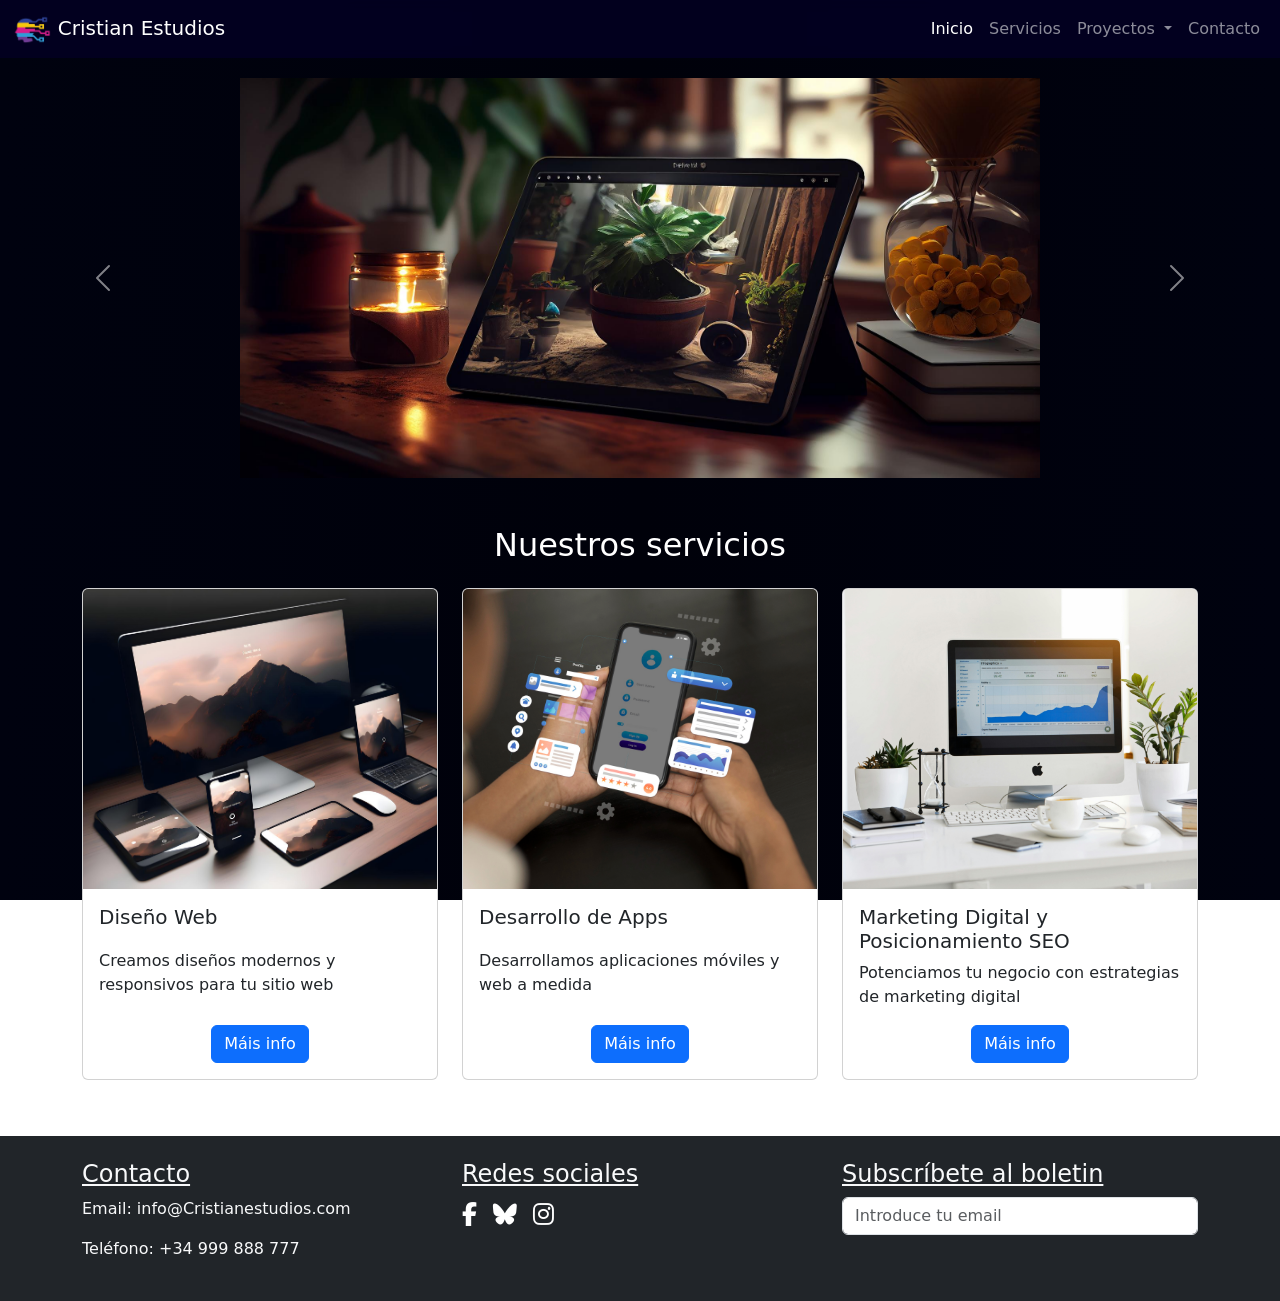
<file: index.html>
<!DOCTYPE html>
<html lang="en">
<head>
    <meta charset="UTF-8">
    <meta name="viewport" content="width=device-width, initial-scale=1.0">
    <title>Cristian Estudios</title>

    <link rel="stylesheet" type="text/css" href="css/styles.css" />
    <link rel="stylesheet" href="https://cdnjs.cloudflare.com/ajax/libs/font-awesome/6.5.2/css/all.min.css">

    <link href="https://cdn.jsdelivr.net/npm/bootstrap@5.3.0-alpha1/dist/css/bootstrap.min.css" rel="stylesheet">
</head>

<body>

    <!--Menu navegación-->
    <nav class="navbar navbar-expand-lg navbar-dark fixed-top">
        <div class="container-fluid">
            <a class="navbar-brand" href="#">
                <img src="img/Logo.png" alt="Logo"> Cristian Estudios
            </a>
            
            <button class="navbar-toggler" type="button" data-bs-toggle="collapse" data-bs-target="#navbarNAV">
                <span class="navbar-toggler-icon"></span>
            </button>

            <div class="collapse navbar-collapse" id="navbarNAV">
                <ul class="navbar-nav ms-auto mb-0 mb-lg-0">
                <li class="nav-item">
                    <a class="nav-link active" href="#">Inicio</a>
                </li>
                <li class="nav-item">
                    <a class="nav-link" href="#carouselExample">Servicios</a>
                </li>
                <li class="nav-item dropdown">
                    <a class="nav-link dropdown-toggle" href="#proyectos" role="button" data-bs-toggle="dropdown">
                    Proyectos
                    </a>
                    <ul class="dropdown-menu">
                    <li><a class="dropdown-item" href="#">Por definir</a></li>
                    <li><a class="dropdown-item" href="#">Por definir</a></li>
                    <li><a class="dropdown-item" href="#">Por definir</a></li>
                    </ul>
                </li>
                <li class="nav-item">
                    <a class="nav-link" href="#footer">Contacto</a>
                </li>
                </ul>
            </div>
        </div>
    </nav>

    <!-- Carrusel-->
    <div id="carouselExample" class="carousel slide m-2" data-bs-ride="carousel">
        <div class="carousel-inner">
            <div class="carousel-item active">
                <img src="img/Escritorio.jpg" class="d-block w-100" alt="Imaxe Escritorio">
            </div>
            <div class="carousel-item">
                <img src="img/Diseño.jpg" class="d-block w-100" alt="Imaxe Diseño">
            </div>
            <div class="carousel-item">
                <img src="img/Desarrollo.jpg" class="d-block w-100" alt="Imaxe Desarrollo">
            </div>
        </div>
        <button class="carousel-control-prev" type="button" data-bs-target="#carouselExample" data-bs-slide="prev">
            <span class="carousel-control-prev-icon" aria-hidden="true"></span>
            <span class="visually-hidden">Previous</span>
        </button>
        <button class="carousel-control-next" type="button" data-bs-target="#carouselExample" data-bs-slide="next">
            <span class="carousel-control-next-icon" aria-hidden="true"></span>
            <span class="visually-hidden">Next</span>
        </button>
    </div>

    <!-- Nuestros servicios -->
    <section class="container my-5">
        <h2 class="text-center mb-4 text-white">Nuestros servicios</h2>
        
        <div class="row container-cards">
            <!--Tarjeta 1-->
            <div class="mb-2 col-md-4">
                <div class="card h-100">
                    <img src="img/Diseño.jpg" class="card-img-top" alt="img">
                    <div class="card-body">
                        <h5 class="card-title">Diseño Web</h5>
                        <p class="card-text">Creamos diseños modernos y responsivos para tu sitio web</p>
                        <button class="btn btn-primary" data-bs-toggle="modal" data-bs-target="#modal1">Máis info</button>
                    </div>
                </div>
            </div>
            <!--Tarjeta 2-->
            <div class="mb-2 col-md-4">
                <div class="card h-100">
                    <img src="img/Desarrollo.jpg" class="card-img-top" alt="img">
                    <div class="card-body">
                        <h5 class="card-title">Desarrollo de Apps</h5>
                        <p class="card-text">Desarrollamos aplicaciones móviles y web a medida</p>
                        <button class="btn btn-primary" data-bs-toggle="modal" data-bs-target="#modal2">Máis info</button>
                    </div>
                </div>
            </div>
            <!--Tarjeta 3-->
            <div class="mb-2 col-md-4">
                <div class="card h-100">
                    <img src="img/Marketing.jpg" class="card-img-top" alt="img">
                    <div class="card-body">
                        <h5 class="card-title">Marketing Digital y Posicionamiento SEO</h5>
                        <p class="card-text">Potenciamos tu negocio con estrategias de marketing digital</p>
                        <button class="btn btn-primary" data-bs-toggle="modal" data-bs-target="#modal3">Máis info</button>
                    </div>
                </div>
            </div>
        </div>
    </section>

    <!-- Modal -->
    <!-- Modal 1 -->
    <div class="modal fade" id="modal1" tabindex="-1">
        <div class="modal-dialog">
            <div class="modal-content">
                <div class="modal-header">
                    <h5 class="modal-title">Diseño Web</h5>
                    <button type="button" class="btn-close" data-bs-dismiss="modal"></button>
                </div>
                <div class="modal-body">
                    Na nosa empresa especializámonos en deseño web responsivo, garantindo que o teu sitio 
                    se vexa e funcione perfectamente en calquera dispositivo. Creamos páxinas modernas, 
                    intuitivas e adaptadas ás túas necesidades, mellorando a experiencia do usuario e a 
                    visibilidade en buscadores. Se queres unha web atractiva, rápida e eficiente, 
                    ós podemos axudarte a facela realidade.
                </div>
                <div class="modal-footer">
                    <button type="button" class="btn btn-secondary" data-bs-dismiss="modal">Close</button>
                </div>
            </div>
        </div>
    </div>

    <!-- Modal 2 -->
    <div class="modal fade" id="modal2" tabindex="-1">
        <div class="modal-dialog">
            <div class="modal-content">
                <div class="modal-header">
                    <h5 class="modal-title">Desarrollo de Apps</h5>
                    <button type="button" class="btn-close" data-bs-dismiss="modal"></button>
                </div>
                <div class="modal-body">
                    Transformamos as túas ideas en aplicacións innovadoras e funcionais. Desenvolvemos apps 
                    móbiles e web á medida, optimizadas para ofrecer un rendemento excepcional. 
                    Tanto para Android como para iOS, creamos solucións personalizadas que melloran a 
                    interacción cos teus clientes e potencian o crecemento do teu negocio..
                </div>
                <div class="modal-footer">
                    <button type="button" class="btn btn-secondary" data-bs-dismiss="modal">Close</button>
                </div>
            </div>
        </div>
    </div>

    <!-- Modal 3 -->
    <div class="modal fade" id="modal3" tabindex="-1">
        <div class="modal-dialog">
            <div class="modal-content">
                <div class="modal-header">
                    <h5 class="modal-title">Márketing Digital</h5>
                    <button type="button" class="btn-close" data-bs-dismiss="modal"></button>
                </div>
                <div class="modal-body">
                    Implementamos estratexias de marketing dixital para aumentar a túa visibilidade.
                    Axudámosche a destacar na internet cunha estratexia de marketing dixital efectiva. 
                    Xestionamos campañas publicitarias, optimización en buscadores (SEO), redes sociais
                    e moito máis para aumentar a túa visibilidade e atraer máis clientes. 
                    Se buscas maximizar o impacto da túa marca en liña, temos a solución perfecta para ti.
                </div>
                <div class="modal-footer">
                    <button type="button" class="btn btn-secondary" data-bs-dismiss="modal">Close</button>
                </div>
            </div>
        </div>
    </div>

    <!--Pie de página-->
    <footer class="py-4 bg-dark text-light" id="footer">
        <div class="container">
            <div class="row">
                <div class="col-md-4">
                    <h4 class="text-decoration-underline">Contacto</h4>
                    <p>Email: info@Cristianestudios.com</p>
                    <p>Teléfono: +34 999 888 777</p>
                </div>

                <div class="col-md-4">
                    <h4 class="text-decoration-underline">Redes sociales</h4>
                    <ul class="list-unstyled d-flex gap-3">
                        <li><a href="https://www.facebook.com" class="text-white"><i class="fab fa-facebook-f"></i></a></li>
                        <li><a href="https://bsky.app" class="text-white"><i class="fab fa-bluesky"></i></a></li>
                        <li><a href="https://www.instagram.com" class="text-white"><i class="fab fa-instagram"></i></a></li>
                    </ul>
                </div>

                <div class="col-md-4">
                    <h4 class="text-decoration-underline">Subscríbete al boletin</h4>
                    <form class="mb-3">
                        <input type="email" class="form-control mb-1" placeholder="Introduce tu email">
                    </form>
                </div>
            </div>
        </div>
    </footer>

    
    <script src="https://cdn.jsdelivr.net/npm/bootstrap@5.3.0-alpha1/dist/js/bootstrap.bundle.min.js"></script>
</body>
</html>
</file>
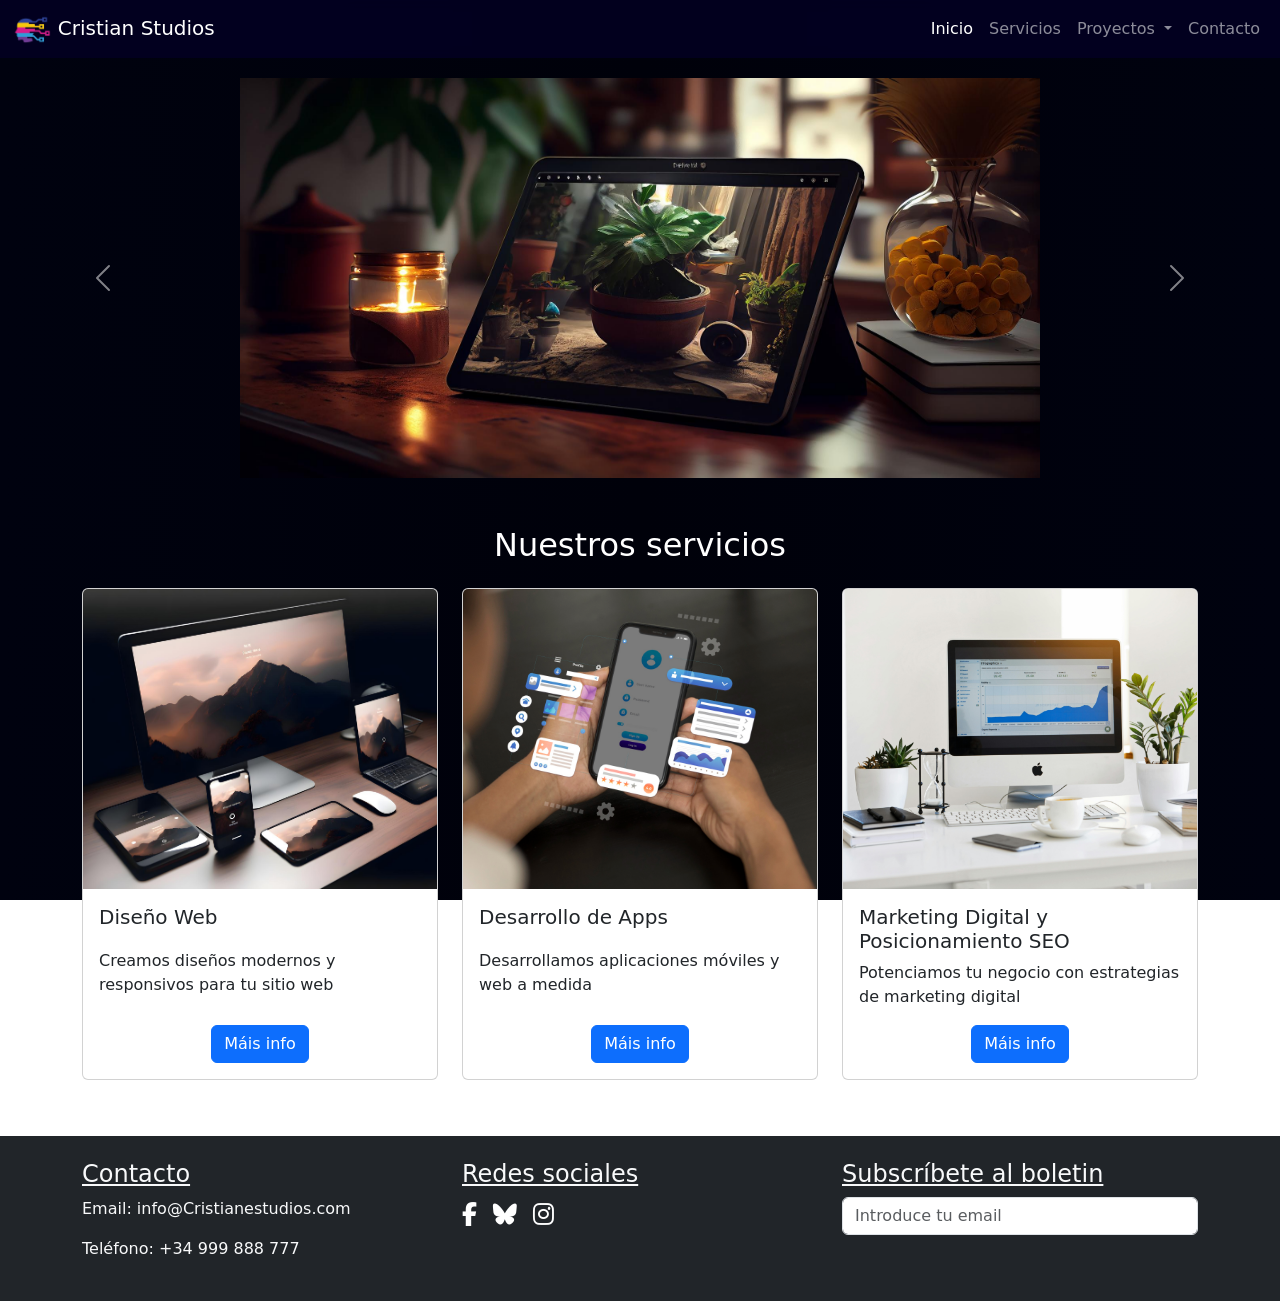
<file: website.html>
<!DOCTYPE html>
<html lang="en">
<head>
    <meta charset="UTF-8">
    <meta name="viewport" content="width=device-width, initial-scale=1.0">
    <title>My Landing Page</title>

    <link rel="stylesheet" type="text/css" href="css/styles.css" />
    <link rel="stylesheet" href="https://cdnjs.cloudflare.com/ajax/libs/font-awesome/6.5.2/css/all.min.css">

    <link href="https://cdn.jsdelivr.net/npm/bootstrap@5.3.0-alpha1/dist/css/bootstrap.min.css" rel="stylesheet">
</head>

<body>

    <!--Menu navegación-->
    <nav class="navbar navbar-expand-lg navbar-dark fixed-top">
        <div class="container-fluid">
            <a class="navbar-brand" href="#">
                <img src="img/Logo.png" alt="Logo"> Cristian Studios
            </a>
            
            <button class="navbar-toggler" type="button" data-bs-toggle="collapse" data-bs-target="#navbarNAV">
                <span class="navbar-toggler-icon"></span>
            </button>

            <div class="collapse navbar-collapse" id="navbarNAV">
                <ul class="navbar-nav ms-auto mb-0 mb-lg-0">
                <li class="nav-item">
                    <a class="nav-link active" href="#">Inicio</a>
                </li>
                <li class="nav-item">
                    <a class="nav-link" href="#carouselExample">Servicios</a>
                </li>
                <li class="nav-item dropdown">
                    <a class="nav-link dropdown-toggle" href="#proyectos" role="button" data-bs-toggle="dropdown">
                    Proyectos
                    </a>
                    <ul class="dropdown-menu">
                    <li><a class="dropdown-item" href="#">Por definir</a></li>
                    <li><a class="dropdown-item" href="#">Por definir</a></li>
                    <li><a class="dropdown-item" href="#">Por definir</a></li>
                    </ul>
                </li>
                <li class="nav-item">
                    <a class="nav-link" href="#footer">Contacto</a>
                </li>
                </ul>
            </div>
        </div>
    </nav>

    <!-- Carrusel-->
    <div id="carouselExample" class="carousel slide m-2" data-bs-ride="carousel">
        <div class="carousel-inner">
            <div class="carousel-item active">
                <img src="img/Escritorio.jpg" class="d-block w-100" alt="Imaxe Escritorio">
            </div>
            <div class="carousel-item">
                <img src="img/Diseño.jpg" class="d-block w-100" alt="Imaxe Diseño">
            </div>
            <div class="carousel-item">
                <img src="img/Desarrollo.jpg" class="d-block w-100" alt="Imaxe Desarrollo">
            </div>
        </div>
        <button class="carousel-control-prev" type="button" data-bs-target="#carouselExample" data-bs-slide="prev">
            <span class="carousel-control-prev-icon" aria-hidden="true"></span>
            <span class="visually-hidden">Previous</span>
        </button>
        <button class="carousel-control-next" type="button" data-bs-target="#carouselExample" data-bs-slide="next">
            <span class="carousel-control-next-icon" aria-hidden="true"></span>
            <span class="visually-hidden">Next</span>
        </button>
    </div>

    <!-- Nuestros servicios -->
    <section class="container my-5">
        <h2 class="text-center mb-4 text-white">Nuestros servicios</h2>
        
        <div class="row container-cards">
            <!--Tarjeta 1-->
            <div class="mb-2 col-md-4">
                <div class="card h-100">
                    <img src="img/Diseño.jpg" class="card-img-top" alt="img">
                    <div class="card-body">
                        <h5 class="card-title">Diseño Web</h5>
                        <p class="card-text">Creamos diseños modernos y responsivos para tu sitio web</p>
                        <button class="btn btn-primary" data-bs-toggle="modal" data-bs-target="#modal1">Máis info</button>
                    </div>
                </div>
            </div>
            <!--Tarjeta 2-->
            <div class="mb-2 col-md-4">
                <div class="card h-100">
                    <img src="img/Desarrollo.jpg" class="card-img-top" alt="img">
                    <div class="card-body">
                        <h5 class="card-title">Desarrollo de Apps</h5>
                        <p class="card-text">Desarrollamos aplicaciones móviles y web a medida</p>
                        <button class="btn btn-primary" data-bs-toggle="modal" data-bs-target="#modal2">Máis info</button>
                    </div>
                </div>
            <!--Tarjeta 3-->
            </div>
            <div class="mb-2 col-md-4">
                <div class="card h-100">
                    <img src="img/Marketing.jpg" class="card-img-top" alt="img">
                    <div class="card-body">
                        <h5 class="card-title">Marketing Digital y Posicionamiento SEO</h5>
                        <p class="card-text">Potenciamos tu negocio con estrategias de marketing digital</p>
                        <button class="btn btn-primary" data-bs-toggle="modal" data-bs-target="#modal3">Máis info</button>
                    </div>
                </div>
            </div>
        </div>
    </section>

    <!-- Modal -->
    <!-- Modal 1 -->
    <div class="modal fade" id="modal1" tabindex="-1">
        <div class="modal-dialog">
            <div class="modal-content">
                <div class="modal-header">
                    <h5 class="modal-title">Diseño Web</h5>
                    <button type="button" class="btn-close" data-bs-dismiss="modal"></button>
                </div>
                <div class="modal-body">
                    Na nosa empresa especializámonos en deseño web responsivo, garantindo que o teu sitio 
                    se vexa e funcione perfectamente en calquera dispositivo. Creamos páxinas modernas, 
                    intuitivas e adaptadas ás túas necesidades, mellorando a experiencia do usuario e a 
                    visibilidade en buscadores. Se queres unha web atractiva, rápida e eficiente, 
                    ós podemos axudarte a facela realidade.
                </div>
                <div class="modal-footer">
                    <button type="button" class="btn btn-secondary" data-bs-dismiss="modal">Close</button>
                </div>
            </div>
        </div>
    </div>

    <!-- Modal 2 -->
    <div class="modal fade" id="modal2" tabindex="-1">
        <div class="modal-dialog">
            <div class="modal-content">
                <div class="modal-header">
                    <h5 class="modal-title">Desarrollo de Apps</h5>
                    <button type="button" class="btn-close" data-bs-dismiss="modal"></button>
                </div>
                <div class="modal-body">
                    Transformamos as túas ideas en aplicacións innovadoras e funcionais. Desenvolvemos apps 
                    móbiles e web á medida, optimizadas para ofrecer un rendemento excepcional. 
                    Tanto para Android como para iOS, creamos solucións personalizadas que melloran a 
                    interacción cos teus clientes e potencian o crecemento do teu negocio..
                </div>
                <div class="modal-footer">
                    <button type="button" class="btn btn-secondary" data-bs-dismiss="modal">Close</button>
                </div>
            </div>
        </div>
    </div>

    <!-- Modal 3 -->
    <div class="modal fade" id="modal3" tabindex="-1">
        <div class="modal-dialog">
            <div class="modal-content">
                <div class="modal-header">
                    <h5 class="modal-title">Márketing Digital</h5>
                    <button type="button" class="btn-close" data-bs-dismiss="modal"></button>
                </div>
                <div class="modal-body">
                    Implementamos estratexias de marketing dixital para aumentar a túa visibilidade.
                    Axudámosche a destacar na internet cunha estratexia de marketing dixital efectiva. 
                    Xestionamos campañas publicitarias, optimización en buscadores (SEO), redes sociais
                    e moito máis para aumentar a túa visibilidade e atraer máis clientes. 
                    Se buscas maximizar o impacto da túa marca en liña, temos a solución perfecta para ti.
                </div>
                <div class="modal-footer">
                    <button type="button" class="btn btn-secondary" data-bs-dismiss="modal">Close</button>
                </div>
            </div>
        </div>
    </div>

    <!--Pie de página-->
    <footer class="py-4 bg-dark text-light" id="footer">
        <div class="container">
            <div class="row">
                <div class="col-md-4">
                    <h4 class="text-decoration-underline">Contacto</h4>
                    <p>Email: info@Cristianestudios.com</p>
                    <p>Teléfono: +34 999 888 777</p>
                </div>

                <div class="col-md-4">
                    <h4 class="text-decoration-underline">Redes sociales</h4>
                    <ul class="list-unstyled d-flex gap-3">
                        <li><a href="https://www.facebook.com" class="text-white"><i class="fab fa-facebook-f"></i></a></li>
                        <li><a href="https://bsky.app" class="text-white"><i class="fab fa-bluesky"></i></a></li>
                        <li><a href="https://www.instagram.com" class="text-white"><i class="fab fa-instagram"></i></a></li>
                    </ul>
                </div>

                <div class="col-md-4">
                    <h4 class="text-decoration-underline">Subscríbete al boletin</h4>
                    <form class="mb-3">
                        <input type="email" class="form-control mb-1" placeholder="Introduce tu email">
                    </form>
                </div>
            </div>
        </div>
    </footer>

    
    <script src="https://cdn.jsdelivr.net/npm/bootstrap@5.3.0-alpha1/dist/js/bootstrap.bundle.min.js"></script>
</body>
</html>
</file>
<file: css/styles.css>
.navbar-brand img {
    max-height: 30px;
    width: auto;
}

.carousel-item img {
    height: 400px;
    object-fit: cover;
    max-width: 800px;
    display: block;
    margin: 0 auto;
}

.container-cards{
    display: flex;
    height: 100%;
}

.card {
    display: flex;
    flex-direction: column;
    flex: 1;
    height: 100%; 
    transition: transform 0.3s;
}

.card-body {
    display: flex;
    flex-grow: 1;
    flex-direction: column;
    justify-content: space-between; 
}

.card-img-top {
    width: 100%; 
    height: 300px; 
    object-fit: cover; 
}

.card-body .btn{
    width: auto;
    align-self: center;
}

.card:hover{
    transform: scale(1.05);
}

nav {
    background-color: rgba(3, 0, 36, 0.822) ;
    width: 100%;
    backdrop-filter: blur(5px); 
    transition: background-color 0.3s ease; 
}
        
body {
    background: linear-gradient(90deg, #00020f,#00010a,#00020f);
    background-size: cover;
    background-position: center center;
    background-attachment: fixed;
    height: 100vh;
    padding-top: 70px;
}

footer ul li a {
    font-size: 150%;
}
footer ul li a:hover {
    color: rgb(0, 110, 255) !important;
}

.botonsubs:hover {
    transform: scale(1.1) !important; 
    transition: transform 0.3s ease-in-out !important; 
}
</file>
